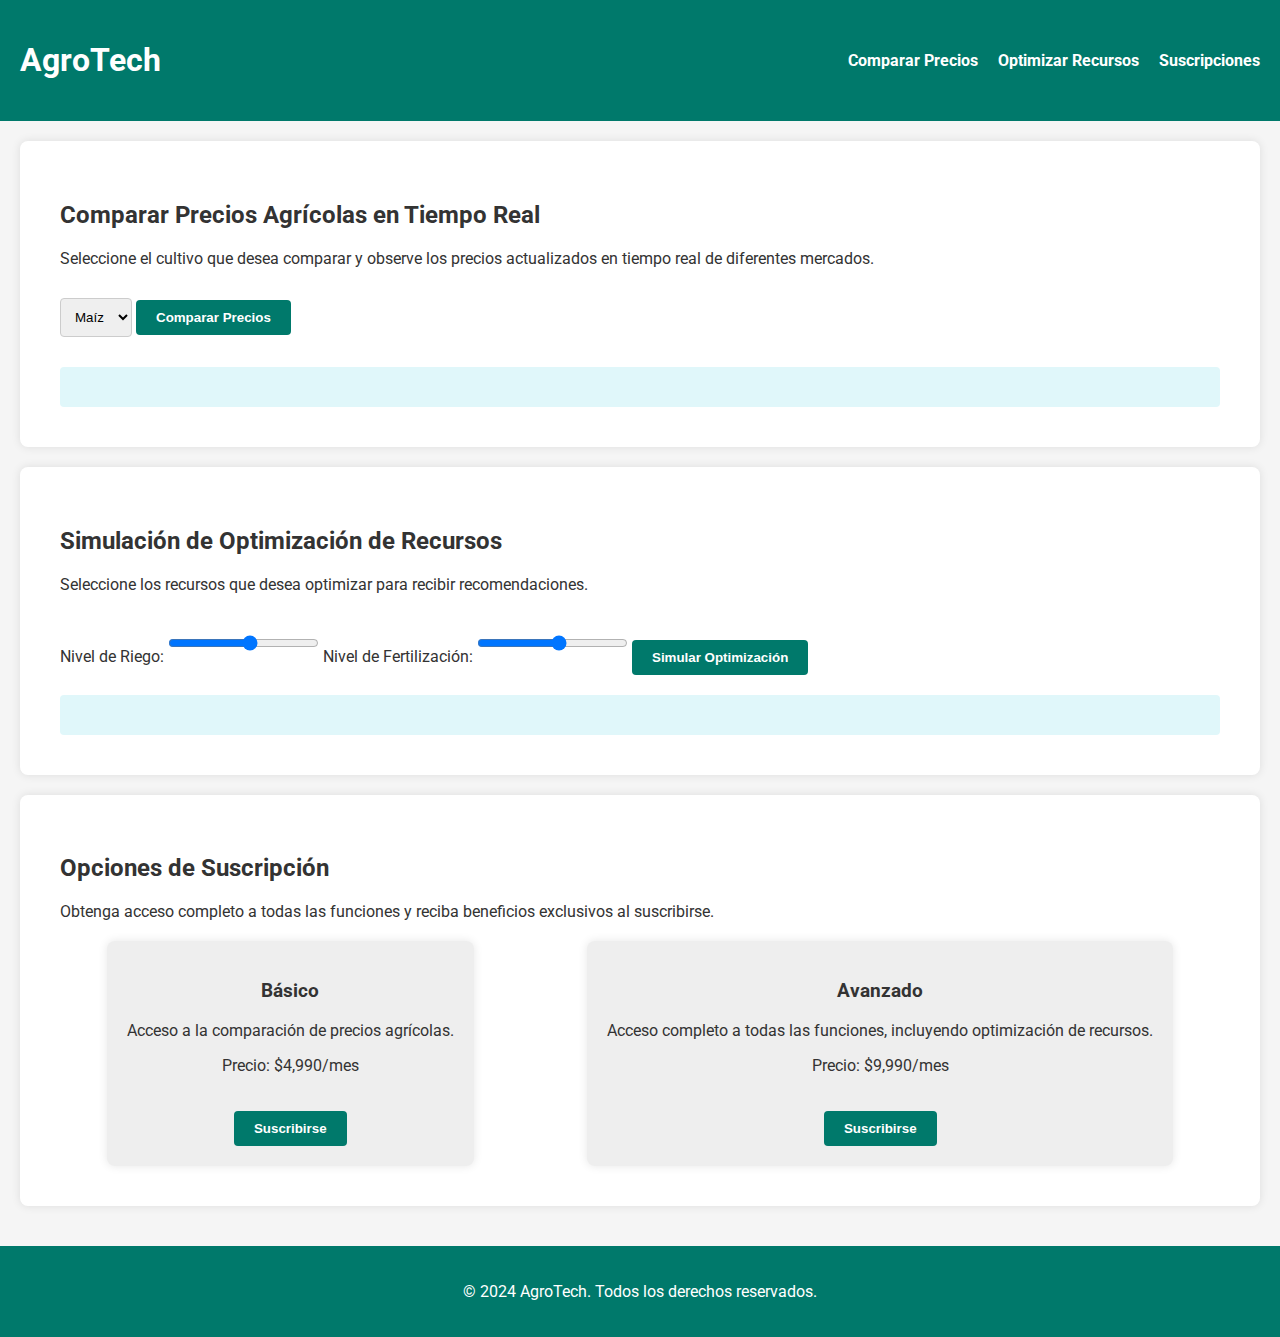
<file: index.html>
<!DOCTYPE html>
<html lang="es">
<head>
    <meta charset="UTF-8">
    <meta name="viewport" content="width=device-width, initial-scale=1.0">
    <title>Prototipo AgroTech</title>
    <link rel="stylesheet" href="styles.css">
    <link href="https://fonts.googleapis.com/css2?family=Roboto:wght@400;700&display=swap" rel="stylesheet">
</head>
<body>
    <header>
        <div class="header-container">
            <h1>AgroTech</h1>
            <nav>
                <ul>
                    <li><a href="#comparacion-precios">Comparar Precios</a></li>
                    <li><a href="#optimizacion-recursos">Optimizar Recursos</a></li>
                    <li><a href="#suscripcion">Suscripciones</a></li>
                </ul>
            </nav>
        </div>
    </header>

    <section id="comparacion-precios">
        <div class="section-container">
            <h2>Comparar Precios Agrícolas en Tiempo Real</h2>
            <p>Seleccione el cultivo que desea comparar y observe los precios actualizados en tiempo real de diferentes mercados.</p>
            <div class="comparacion-form">
                <select id="select-cultivo">
                    <option value="maiz">Maíz</option>
                    <option value="trigo">Trigo</option>
                    <option value="soja">Soja</option>
                </select>
                <button id="comparar">Comparar Precios</button>
            </div>
            <div id="resultados-precios" class="resultados"></div>
        </div>
    </section>

    <section id="optimizacion-recursos">
        <div class="section-container">
            <h2>Simulación de Optimización de Recursos</h2>
            <p>Seleccione los recursos que desea optimizar para recibir recomendaciones.</p>
            <form id="optimizacion-form">
                <label for="riego">Nivel de Riego:</label>
                <input type="range" id="riego" name="riego" min="1" max="10">
                <label for="fertilizacion">Nivel de Fertilización:</label>
                <input type="range" id="fertilizacion" name="fertilizacion" min="1" max="10">
                <button type="button" id="simular">Simular Optimización</button>
            </form>
            <div id="resultados-optimizacion" class="resultados"></div>
        </div>
    </section>

    <section id="suscripcion">
        <div class="section-container">
            <h2>Opciones de Suscripción</h2>
            <p>Obtenga acceso completo a todas las funciones y reciba beneficios exclusivos al suscribirse.</p>
            <div class="planes-suscripcion">
                <div class="plan">
                    <h3>Básico</h3>
                    <p>Acceso a la comparación de precios agrícolas.</p>
                    <p>Precio: $4,990/mes</p>
                    <button>Suscribirse</button>
                </div>
                <div class="plan">
                    <h3>Avanzado</h3>
                    <p>Acceso completo a todas las funciones, incluyendo optimización de recursos.</p>
                    <p>Precio: $9,990/mes</p>
                    <button>Suscribirse</button>
                </div>
            </div>
        </div>
    </section>

    <footer>
        <p>&copy; 2024 AgroTech. Todos los derechos reservados.</p>
    </footer>

    <script src="script.js"></script>
</body>
</html>
</file>
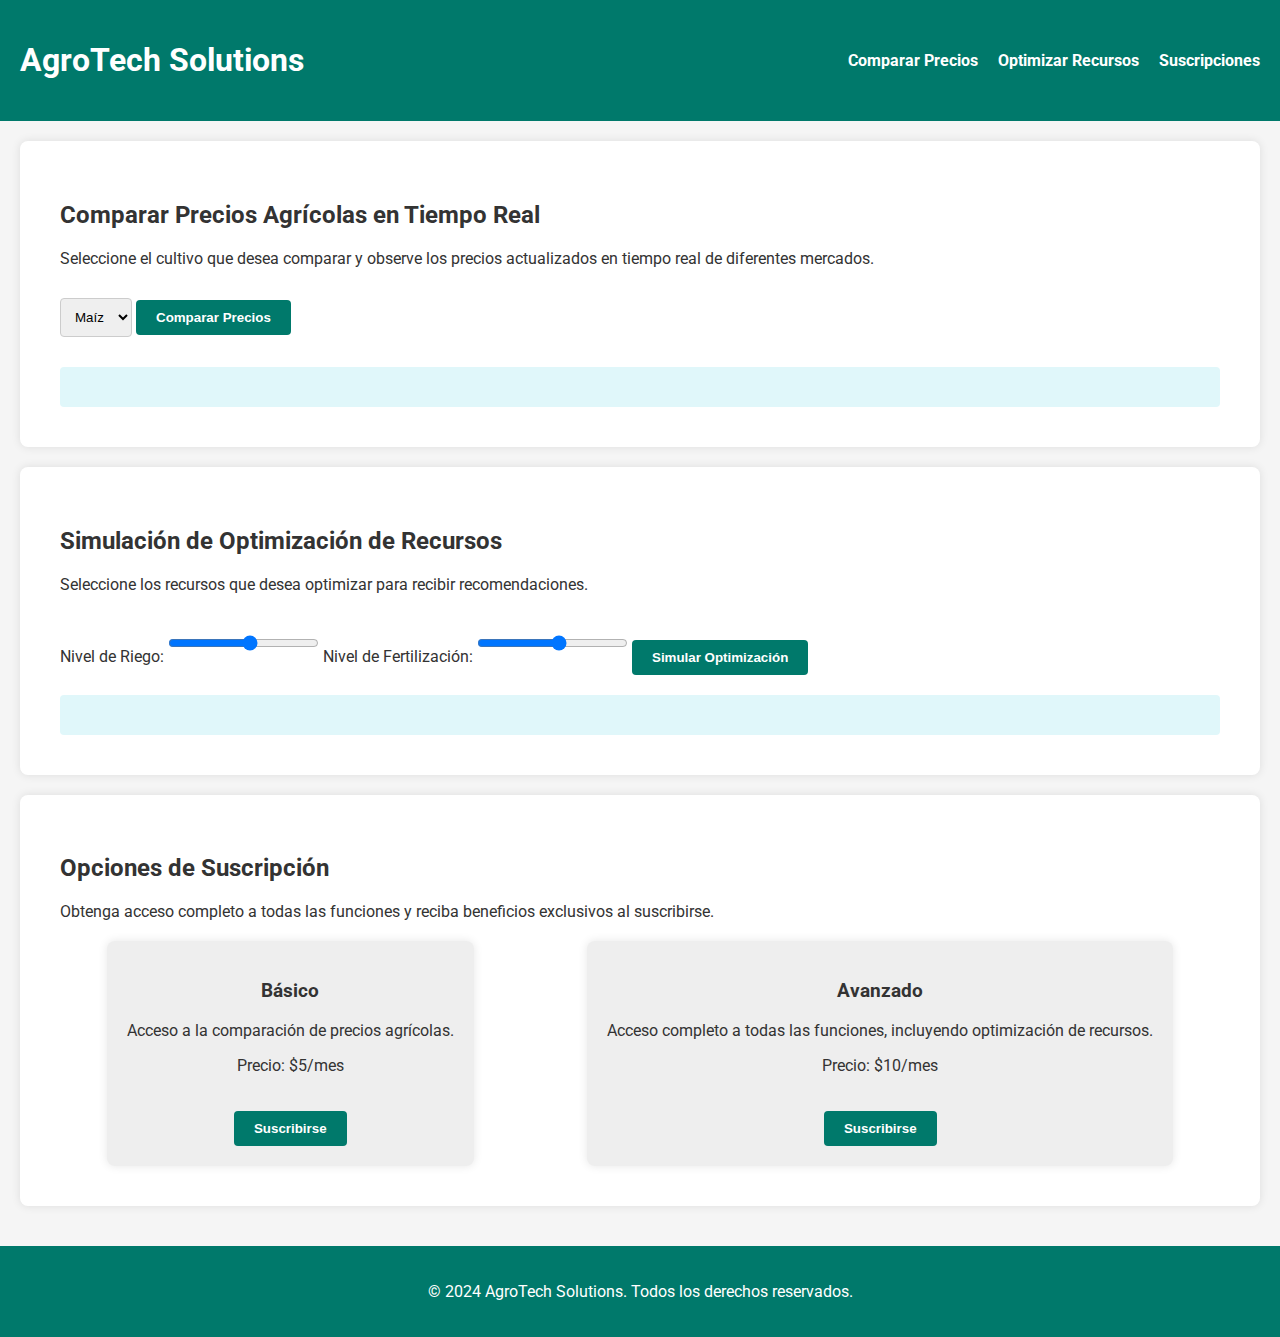
<file: AgroTech_Prototipo_Moderno.html>
<!DOCTYPE html>
<html lang="es">
<head>
    <meta charset="UTF-8">
    <meta name="viewport" content="width=device-width, initial-scale=1.0">
    <title>Prototipo AgroTech Solutions</title>
    <link rel="stylesheet" href="styles.css">
    <link href="https://fonts.googleapis.com/css2?family=Roboto:wght@400;700&display=swap" rel="stylesheet">
</head>
<body>
    <header>
        <div class="header-container">
            <h1>AgroTech Solutions</h1>
            <nav>
                <ul>
                    <li><a href="#comparacion-precios">Comparar Precios</a></li>
                    <li><a href="#optimizacion-recursos">Optimizar Recursos</a></li>
                    <li><a href="#suscripcion">Suscripciones</a></li>
                </ul>
            </nav>
        </div>
    </header>

    <section id="comparacion-precios">
        <div class="section-container">
            <h2>Comparar Precios Agrícolas en Tiempo Real</h2>
            <p>Seleccione el cultivo que desea comparar y observe los precios actualizados en tiempo real de diferentes mercados.</p>
            <div class="comparacion-form">
                <select id="select-cultivo">
                    <option value="maiz">Maíz</option>
                    <option value="trigo">Trigo</option>
                    <option value="soja">Soja</option>
                </select>
                <button id="comparar">Comparar Precios</button>
            </div>
            <div id="resultados-precios" class="resultados"></div>
        </div>
    </section>

    <section id="optimizacion-recursos">
        <div class="section-container">
            <h2>Simulación de Optimización de Recursos</h2>
            <p>Seleccione los recursos que desea optimizar para recibir recomendaciones.</p>
            <form id="optimizacion-form">
                <label for="riego">Nivel de Riego:</label>
                <input type="range" id="riego" name="riego" min="1" max="10">
                <label for="fertilizacion">Nivel de Fertilización:</label>
                <input type="range" id="fertilizacion" name="fertilizacion" min="1" max="10">
                <button type="button" id="simular">Simular Optimización</button>
            </form>
            <div id="resultados-optimizacion" class="resultados"></div>
        </div>
    </section>

    <section id="suscripcion">
        <div class="section-container">
            <h2>Opciones de Suscripción</h2>
            <p>Obtenga acceso completo a todas las funciones y reciba beneficios exclusivos al suscribirse.</p>
            <div class="planes-suscripcion">
                <div class="plan">
                    <h3>Básico</h3>
                    <p>Acceso a la comparación de precios agrícolas.</p>
                    <p>Precio: $5/mes</p>
                    <button>Suscribirse</button>
                </div>
                <div class="plan">
                    <h3>Avanzado</h3>
                    <p>Acceso completo a todas las funciones, incluyendo optimización de recursos.</p>
                    <p>Precio: $10/mes</p>
                    <button>Suscribirse</button>
                </div>
            </div>
        </div>
    </section>

    <footer>
        <p>&copy; 2024 AgroTech Solutions. Todos los derechos reservados.</p>
    </footer>

    <script src="script.js"></script>
</body>
</html>
</file>
<file: styles.css>
body {
    font-family: 'Roboto', sans-serif;
    margin: 0;
    padding: 0;
    box-sizing: border-box;
    background-color: #f5f5f5;
    color: #333;
}

.header-container {
    background-color: #00796b;
    color: white;
    padding: 20px;
    display: flex;
    justify-content: space-between;
    align-items: center;
}

nav ul {
    list-style: none;
    display: flex;
    gap: 20px;
    margin: 0;
}

nav ul li a {
    color: white;
    text-decoration: none;
    font-weight: 700;
}

.section-container {
    padding: 40px;
    background-color: white;
    margin: 20px;
    border-radius: 8px;
    box-shadow: 0 0 10px rgba(0, 0, 0, 0.1);
}

.comparacion-form, #optimizacion-form {
    margin-top: 20px;
}

.comparacion-form select, #optimizacion-form input {
    padding: 10px;
    margin: 10px 0;
    border: 1px solid #ccc;
    border-radius: 4px;
}

button {
    background-color: #00796b;
    color: white;
    border: none;
    padding: 10px 20px;
    border-radius: 4px;
    cursor: pointer;
    font-weight: 700;
}

button:hover {
    background-color: #004d40;
}

.resultados {
    margin-top: 20px;
    padding: 20px;
    background-color: #e0f7fa;
    border-radius: 4px;
}

footer {
    text-align: center;
    padding: 20px;
    background-color: #00796b;
    color: white;
    margin-top: 40px;
}

.planes-suscripcion {
    display: flex;
    justify-content: space-around;
    gap: 20px;
    margin-top: 20px;
}

.plan {
    background-color: #eeeeee;
    padding: 20px;
    border-radius: 8px;
    text-align: center;
    box-shadow: 0 0 10px rgba(0, 0, 0, 0.1);
}

.plan button {
    margin-top: 20px;
}
</file>
